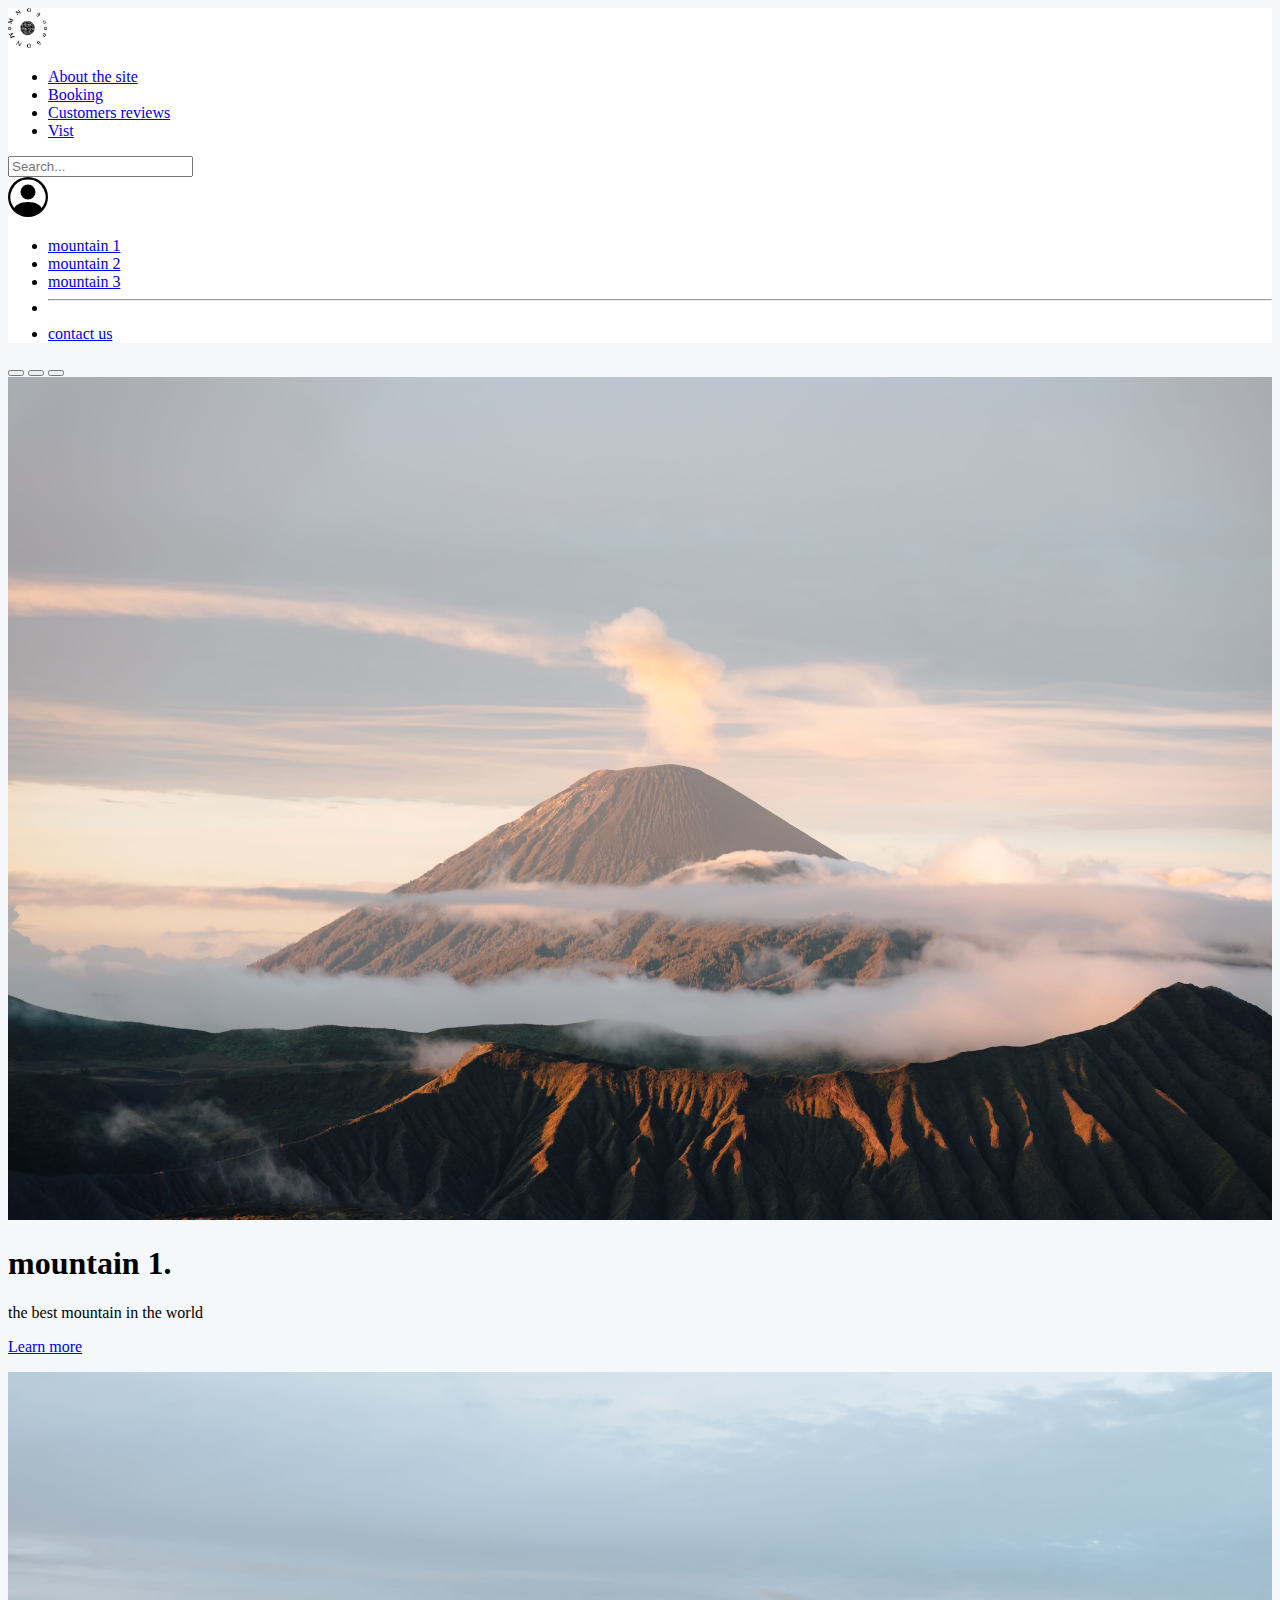
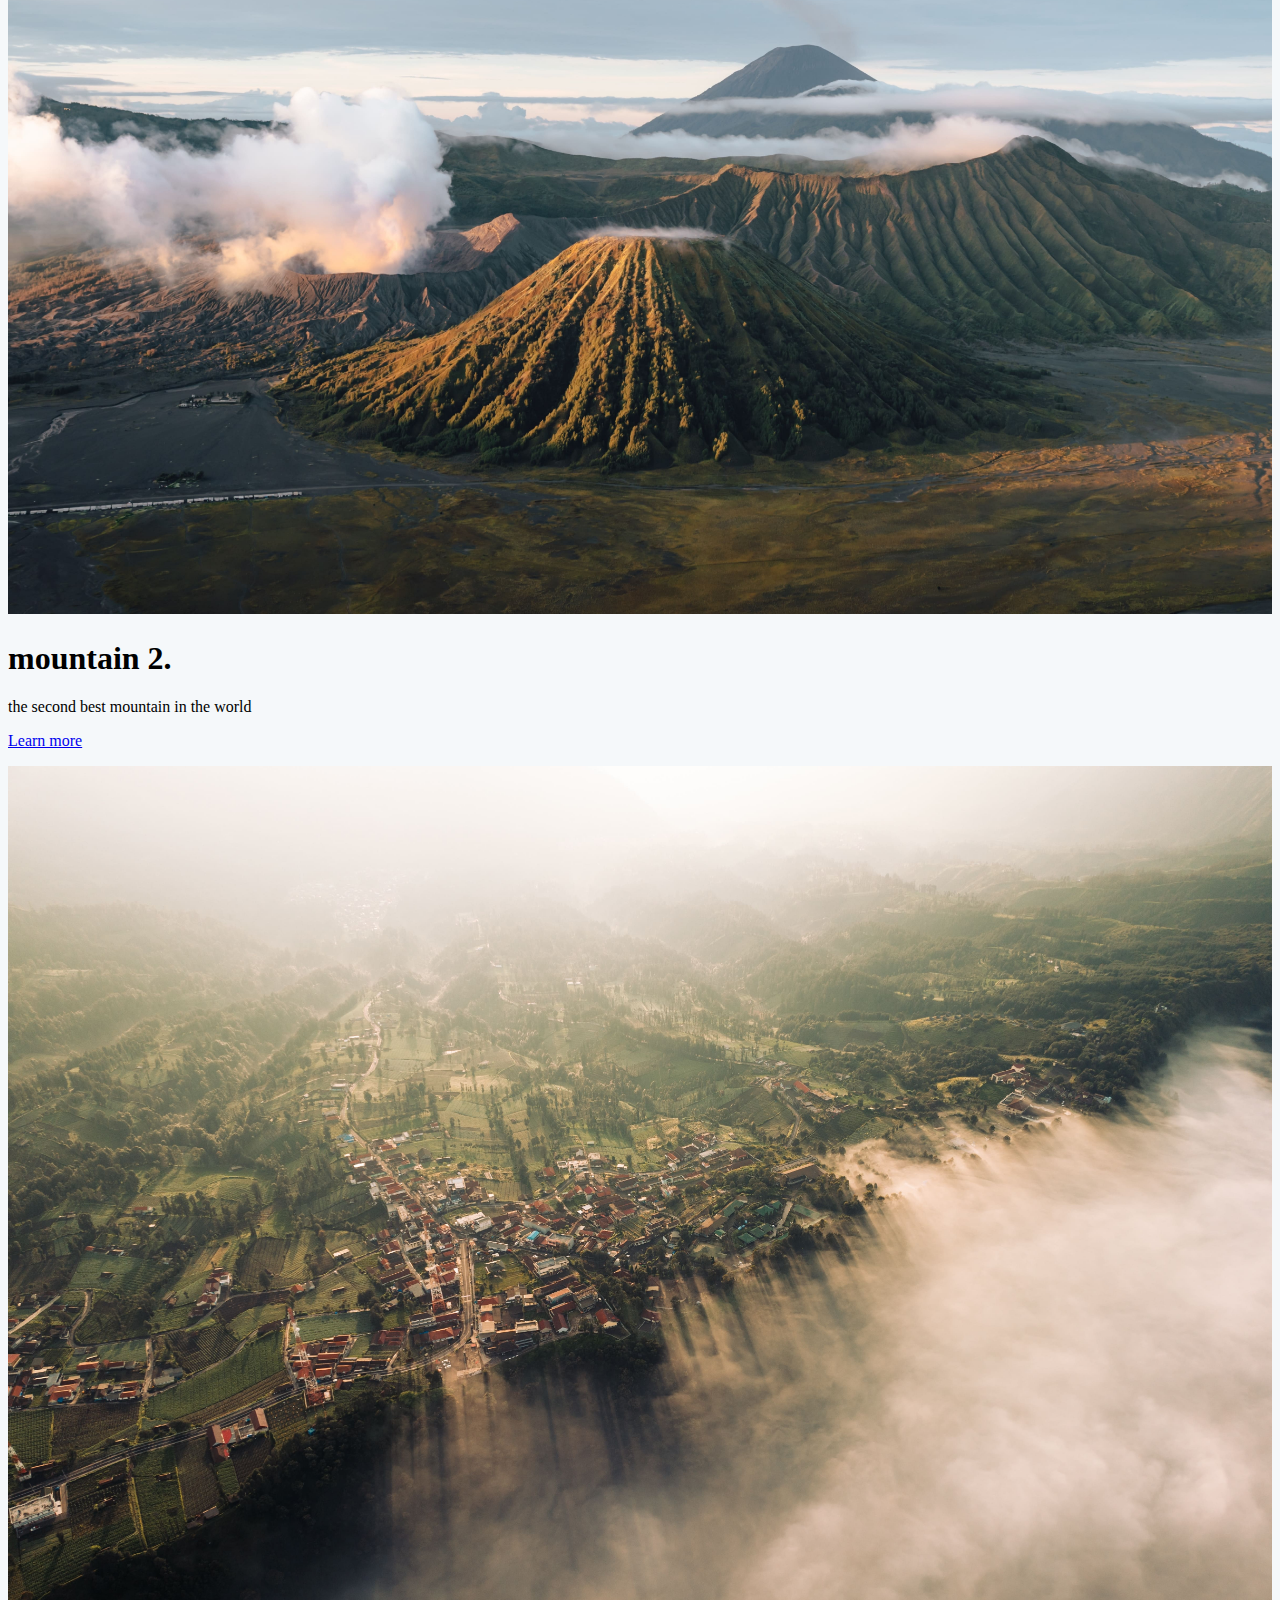
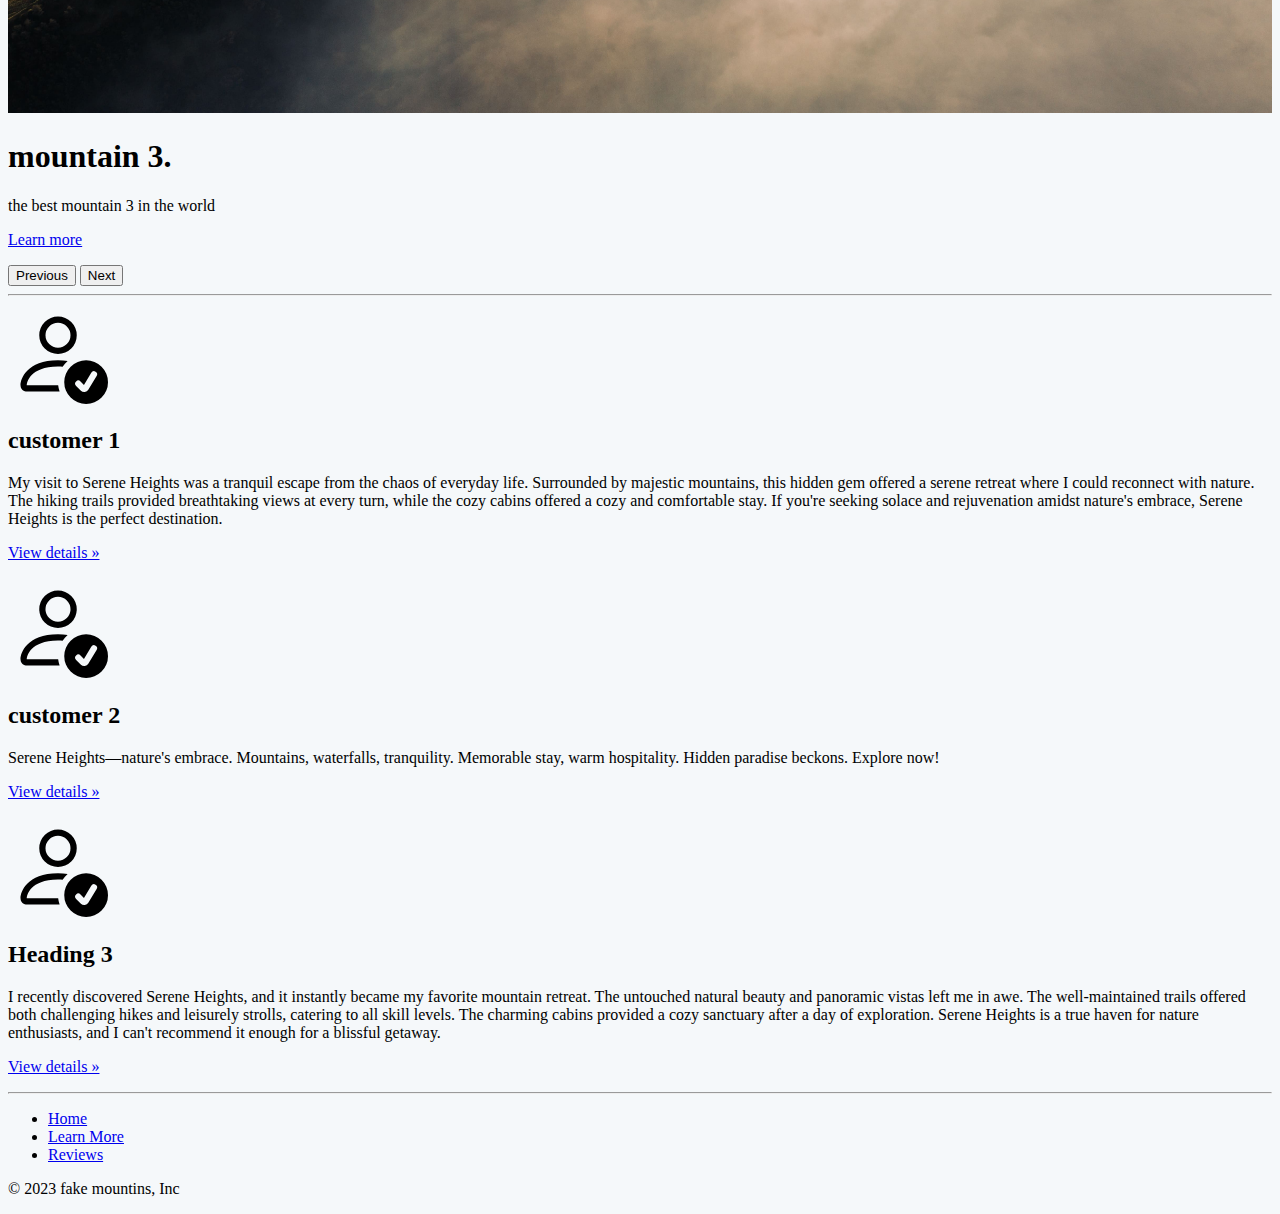
<file: index.html>
<!DOCTYPE html>
<html lang="en">
<head>
    <meta charset="UTF-8">
    <meta name="viewport" content="width=device-width, initial-scale=1.0">
    <title>best mountaina in the world </title>
    <link href="https://cdn.jsdelivr.net/npm/bootstrap@5.3.0/dist/css/bootstrap.min.css" rel="stylesheet" integrity="sha384-9ndCyUaIbzAi2FUVXJi0CjmCapSmO7SnpJef0486qhLnuZ2cdeRhO02iuK6FUUVM" crossorigin="anonymous">
    <link rel="stylesheet" href="./styles.css">
</head>
<body>
    
    <section id="hd">

    <header class="p-3 border-bottom h123">
        <div class="container">
          <div class="d-flex flex-wrap align-items-center justify-content-center justify-content-lg-start">
            <a href="#" class="d-flex align-items-center mb-2 mb-lg-0 link-body-emphasis text-decoration-none">
                <img src="./my-logo.png" alt="" class="h-imgs">
            </a>
    
            <ul class="nav col-12 col-lg-auto me-lg-auto mb-2 justify-content-center mb-md-0">
              <li><a href="./about.html" class="nav-link px-2 link-secondary">About the site</a></li>
              <li><a href="#rl1" class="nav-link px-2 link-body-emphasis">Booking</a></li>
              <li><a href="#rev" class="nav-link px-2 link-body-emphasis">Customers reviews</a></li>
              <li><a href="https://www.google.com/maps" class="nav-link px-2 link-body-emphasis">Vist</a></li>
            </ul>
    
            <form class="col-12 col-lg-auto mb-3 mb-lg-0 me-lg-3" role="search">
              <input type="search" class="form-control" placeholder="Search..." aria-label="Search">
            </form>
    
            <div class="dropdown text-end">
              <a href="#" class="d-block link-body-emphasis text-decoration-none dropdown-toggle" data-bs-toggle="dropdown" aria-expanded="false">
                <img src="./person-circle.svg" alt="" class="h-imgs">
            </a>
              <ul class="dropdown-menu text-small">
                <li><a class="dropdown-item" href="./mon1.html">mountain 1</a></li>
                <li><a class="dropdown-item" href="./mon2.html">mountain 2</a></li>
                <li><a class="dropdown-item" href="./mon3.html">mountain 3</a></li>
                <li><hr class="dropdown-divider"></li>
                <li><a class="dropdown-item" href="./contact_us.html">contact us</a></li>
              </ul>
            </div>
          </div>
        </div>
    </header>
    
    </section>

    <section id="rl1">

      <div id="myCarousel" class="carousel slide mb-6" data-bs-ride="carousel" data-bs-theme="light">
        <div class="carousel-indicators">
          <button type="button" data-bs-target="#myCarousel" data-bs-slide-to="0" class="" aria-label="Slide 1"></button>
          <button type="button" data-bs-target="#myCarousel" data-bs-slide-to="1" aria-label="Slide 2" class=""></button>
          <button type="button" data-bs-target="#myCarousel" data-bs-slide-to="2" aria-label="Slide 3" class="active" aria-current="true"></button>
        </div>

        <div class="carousel-inner">
          <div class="carousel-item">
            <img src="./p1.jpg" alt="" class="rl_cs">
            <div class="container">
              <div class="carousel-caption text-start">
                <h1>mountain 1.</h1>
                <p>the best mountain in the world</p>
                <p><a class="btn btn-lg btn-primary" href="./mon1.html">Learn more</a></p>
              </div>
            </div>
          </div>
          <div class="carousel-item">
            <img src="./p2.jpg" alt="" class="rl_cs">
            <div class="container">
              <div class="carousel-caption">
                <h1>mountain 2.</h1>
                <p>the second best mountain in the world</p>
                <p><a class="btn btn-lg btn-primary" href="./mon2.html">Learn more</a></p>
              </div>
            </div>
          </div>
          <div class="carousel-item active">
            <img src="./p3.jpg" alt="" class="rl_cs">
            <div class="container">
              <div class="carousel-caption text-end">
                <h1>mountain 3.</h1>
                <p>the best mountain 3 in the world</p>
                <p><a class="btn btn-lg btn-primary" href="./mon3.html">Learn more</a></p>
              </div>
            </div>
          </div>
        </div>

        <button class="carousel-control-prev" type="button" data-bs-target="#myCarousel" data-bs-slide="prev">
          <span class="carousel-control-prev-icon" aria-hidden="true"></span>
          <span class="visually-hidden">Previous</span>
        </button>
        <button class="carousel-control-next" type="button" data-bs-target="#myCarousel" data-bs-slide="next">
          <span class="carousel-control-next-icon" aria-hidden="true"></span>
          <span class="visually-hidden">Next</span>
        </button>
      </div>

    </section>

    <hr class="featurette-divider">

    <section id="rev">

    <div class="container marketing">

        <!-- Three columns of text below the carousel -->
        <div class="row">
          <div class="col-lg-4">
            <img src="./person-check.svg" alt="" class="rev_cs">
            <h2 class="fw-normal">customer 1</h2>
            <p>My visit to Serene Heights was a tranquil escape from the 
                chaos of everyday life. Surrounded by majestic mountains, this 
                hidden gem offered a serene retreat where I could reconnect with 
                nature. The hiking trails provided breathtaking views at every turn, 
                while the cozy cabins offered a cozy and comfortable stay. If you're 
                seeking solace and rejuvenation amidst nature's embrace, Serene 
                Heights is the perfect destination.</p>
            <p><a class="btn btn-secondary" href="#">View details »</a></p>
          </div><!-- /.col-lg-4 -->
          <div class="col-lg-4">
            <img src="./person-check.svg" alt="" class="rev_cs">
            <h2 class="fw-normal">customer 2</h2>
            <p>Serene Heights—nature's embrace. Mountains, waterfalls, 
                tranquility. Memorable stay, warm hospitality. Hidden 
                paradise beckons. Explore now!</p>
            <p><a class="btn btn-secondary" href="#">View details »</a></p>
          </div><!-- /.col-lg-4 -->
          <div class="col-lg-4">
            <img src="./person-check.svg" alt="" class="rev_cs">
            <h2 class="fw-normal">Heading 3</h2>
            <p>I recently discovered Serene Heights, and it instantly became my 
                favorite mountain retreat. The untouched natural beauty and 
                panoramic vistas left me in awe. The well-maintained trails offered 
                both challenging hikes and leisurely strolls, catering to all skill levels. 
                The charming cabins provided a cozy sanctuary after a day of exploration. 
                Serene Heights is a true haven for nature enthusiasts, and I can't 
                recommend it enough for a blissful getaway.</p>
            <p><a class="btn btn-secondary" href="#">View details »</a></p>
          </div><!-- /.col-lg-4 -->
        </div><!-- /.row -->

    
        <hr class="featurette-divider">
    
        <!-- /END THE FEATURETTES -->
    
    </div>

    </section>

    <section id="wb_fot">
        <div class="container">
            <footer class="py-3 my-4">
              <ul class="nav justify-content-center border-bottom pb-3 mb-3">
                <li class="nav-item"><a href="#" class="nav-link px-2 text-body-secondary">Home</a></li>
                <li class="nav-item"><a href="#rl1" class="nav-link px-2 text-body-secondary">Learn More</a></li>
                <li class="nav-item"><a href="#rev" class="nav-link px-2 text-body-secondary">Reviews</a></li>
              </ul>
              <p class="text-center text-body-secondary">© 2023 fake mountins, Inc</p>
            </footer>
          </div>
    </section>

    <script src="https://cdn.jsdelivr.net/npm/bootstrap@5.3.0/dist/js/bootstrap.bundle.min.js" integrity="sha384-geWF76RCwLtnZ8qwWowPQNguL3RmwHVBC9FhGdlKrxdiJJigb/j/68SIy3Te4Bkz" crossorigin="anonymous"></script>
    <script src="https://ajax.googleapis.com/ajax/libs/jquery/3.7.0/jquery.min.js"></script>
    <script src="./index.js"></script>
</body>
</html>
</file>
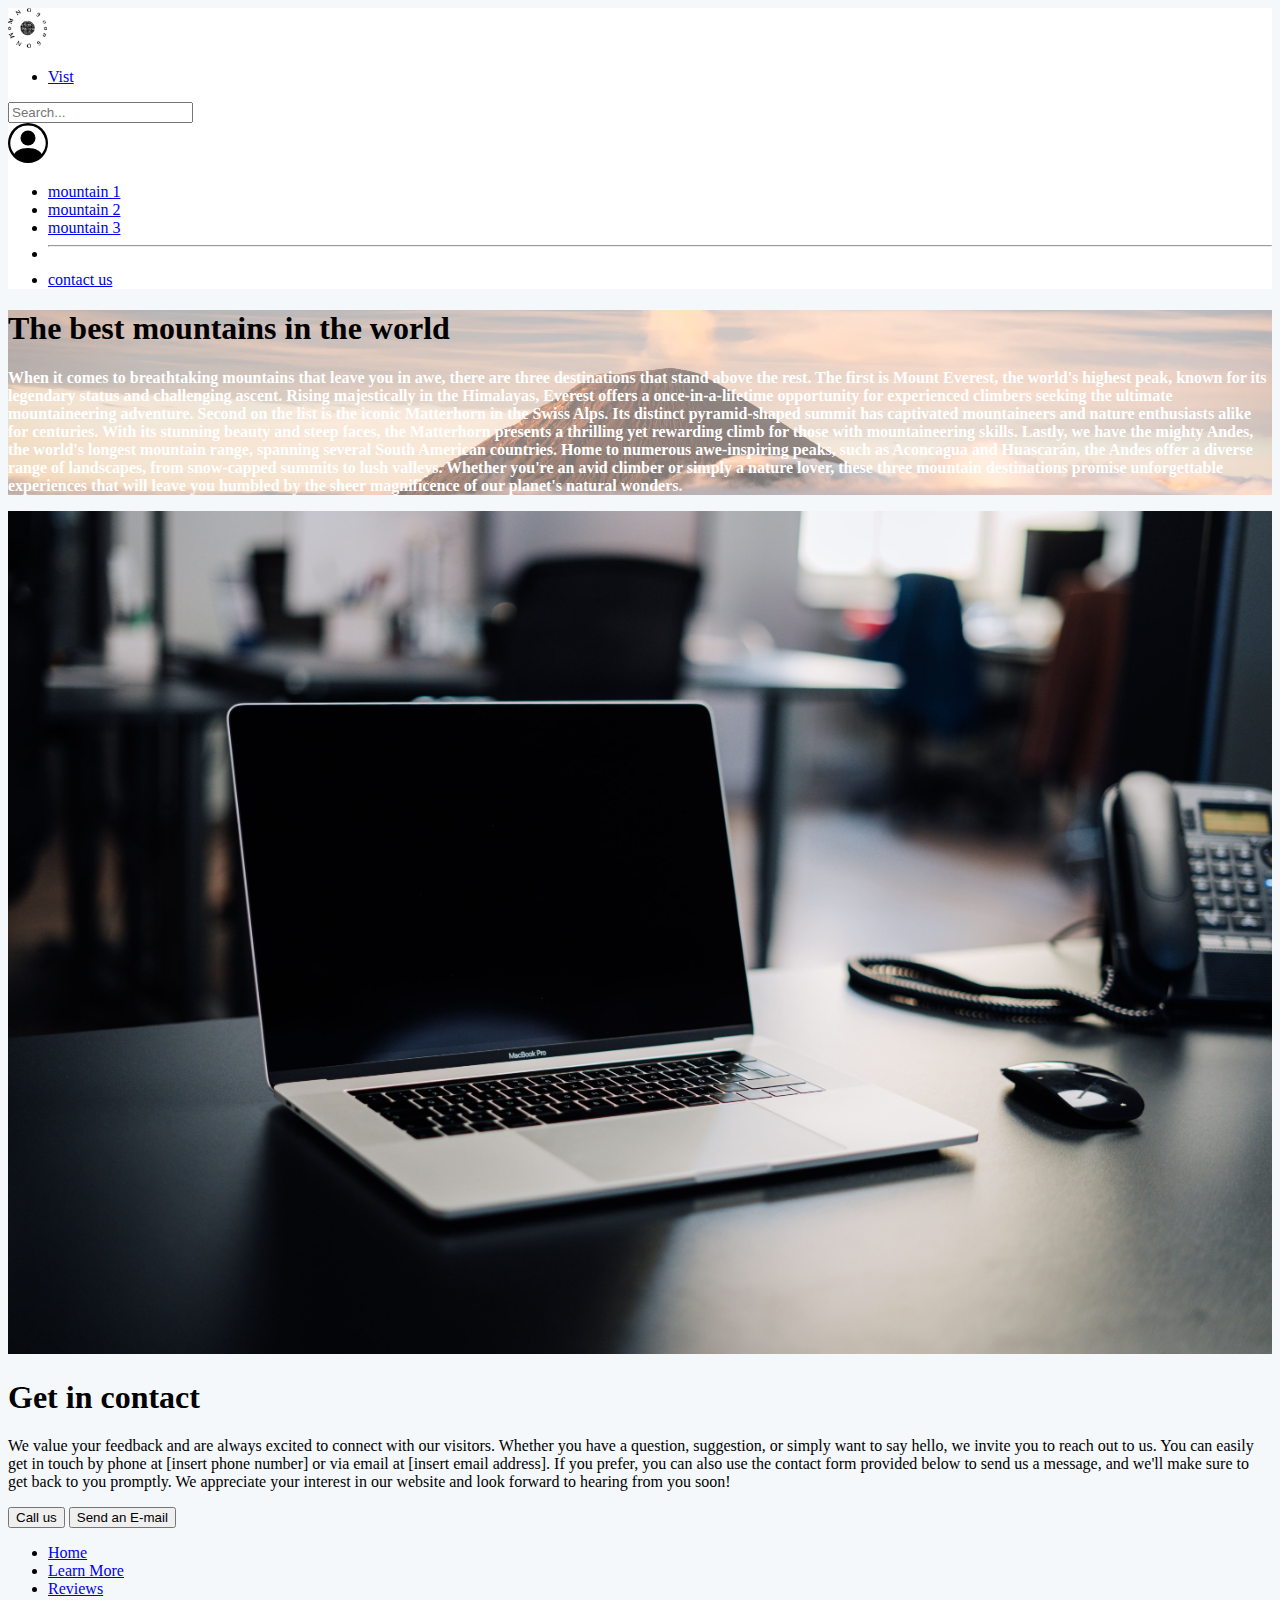
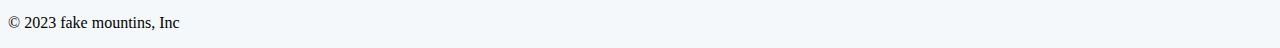
<file: about.html>
<!DOCTYPE html>
<html lang="en">
<head>
    <meta charset="UTF-8">
    <meta name="viewport" content="width=device-width, initial-scale=1.0">
    <title>Document</title>
    <link href="https://cdn.jsdelivr.net/npm/bootstrap@5.3.0/dist/css/bootstrap.min.css" rel="stylesheet" integrity="sha384-9ndCyUaIbzAi2FUVXJi0CjmCapSmO7SnpJef0486qhLnuZ2cdeRhO02iuK6FUUVM" crossorigin="anonymous">
    <link rel="stylesheet" href="./styles.css">
</head>
<body>
    
    <section id="hd">

    <header class="p-3 border-bottom h123">
        <div class="container">
          <div class="d-flex flex-wrap align-items-center justify-content-center justify-content-lg-start">
            <a href="./index.html" class="d-flex align-items-center mb-2 mb-lg-0 link-body-emphasis text-decoration-none">
                <img src="./my-logo.png" alt="" class="h-imgs">
            </a>
    
            <ul class="nav col-12 col-lg-auto me-lg-auto mb-2 justify-content-center mb-md-0">
              <li><a href="https://www.google.com/maps" class="nav-link px-2 link-body-emphasis">Vist</a></li>
            </ul>
    
            <form class="col-12 col-lg-auto mb-3 mb-lg-0 me-lg-3" role="search">
              <input type="search" class="form-control" placeholder="Search..." aria-label="Search">
            </form>
    
            <div class="dropdown text-end">
              <a href="#" class="d-block link-body-emphasis text-decoration-none dropdown-toggle" data-bs-toggle="dropdown" aria-expanded="false">
                <img src="./person-circle.svg" alt="" class="h-imgs">
            </a>
              <ul class="dropdown-menu text-small">
                <li><a class="dropdown-item" href="./mon1.html">mountain 1</a></li>
                <li><a class="dropdown-item" href="./mon2.html">mountain 2</a></li>
                <li><a class="dropdown-item" href="./mon3.html">mountain 3</a></li>
                <li><hr class="dropdown-divider"></li>
                <li><a class="dropdown-item" href="./contact_us.html">contact us</a></li>
              </ul>
            </div>
          </div>
        </div>
    </header>
    
    </section>

    <section id="mon">

        <div class="my-5">
            <div class="p-5 text-center bg-body-tertiary">
              <div class="container py-5 mon">
                <h1 class="text-body-emphasis">The best mountains in the world</h1>
                <p class="col-lg-8 mx-auto lead" id="pm1">
                    When it comes to breathtaking mountains that leave you in awe, 
                    there are three destinations that stand above the rest. The 
                    first is Mount Everest, the world's highest peak, known for its 
                    legendary status and challenging ascent. Rising majestically in 
                    the Himalayas, Everest offers a once-in-a-lifetime opportunity 
                    for experienced climbers seeking the ultimate mountaineering adventure.
                     Second on the list is the iconic Matterhorn in the Swiss Alps. Its
                      distinct pyramid-shaped summit has captivated mountaineers and nature 
                      enthusiasts alike for centuries. With its stunning beauty and steep 
                      faces, the Matterhorn presents a thrilling yet rewarding climb for those 
                      with mountaineering skills. Lastly, we have the mighty Andes, the world's 
                      longest mountain range, spanning several South American countries. Home to 
                      numerous awe-inspiring peaks, such as Aconcagua and Huascarán, the Andes 
                      offer a diverse range of landscapes, from snow-capped summits to 
                      lush valleys. Whether you're an avid climber or simply a nature lover, 
                      these three mountain destinations promise unforgettable experiences that 
                      will leave you humbled by the sheer magnificence of our planet's natural 
                      wonders.
                </p>
              </div>
            </div>
          </div>

    </section>

    <section id="concon">
        <div class="container col-xxl-8 px-4 py-5">
            <div class="row flex-lg-row-reverse align-items-center g-5 py-5">
              <div class="col-10 col-sm-8 col-lg-6">
                <img src="./pp4.jpg" alt="" id="pp4">
            </div>
              <div class="col-lg-6">
                <h1 class="display-5 fw-bold text-body-emphasis lh-1 mb-3">Get in contact</h1>
                <p class="lead">We value your feedback and are always excited to connect with our visitors. Whether you have a question, suggestion, or simply want to say hello, we invite you to reach out to us. You can easily get in touch by phone at [insert phone number] or via email at [insert email address]. If you prefer, you can also use the contact form provided below to send us a message, and we'll make sure to get back to you promptly. We appreciate your interest in our website and look forward to hearing from you soon!</p>
                <div class="d-grid gap-2 d-md-flex justify-content-md-start">
                    <button id="callButton" type="button" class="btn btn-primary btn-lg px-4 me-md-2">Call us</button>
                    <button id="emailButton" type="button" class="btn btn-outline-secondary btn-lg px-4">Send an E-mail</button>
                </div>
              </div>
            </div>
          </div>
    </section>

    <section id="wb_fot">
        <div class="container">
            <footer class="py-3 my-4">
              <ul class="nav justify-content-center border-bottom pb-3 mb-3">
                <li class="nav-item"><a href="#" class="nav-link px-2 text-body-secondary">Home</a></li>
                <li class="nav-item"><a href="#rl1" class="nav-link px-2 text-body-secondary">Learn More</a></li>
                <li class="nav-item"><a href="#rev" class="nav-link px-2 text-body-secondary">Reviews</a></li>
              </ul>
              <p class="text-center text-body-secondary">© 2023 fake mountins, Inc</p>
            </footer>
          </div>
    </section>

    <script src="https://cdn.jsdelivr.net/npm/bootstrap@5.3.0/dist/js/bootstrap.bundle.min.js" integrity="sha384-geWF76RCwLtnZ8qwWowPQNguL3RmwHVBC9FhGdlKrxdiJJigb/j/68SIy3Te4Bkz" crossorigin="anonymous"></script>
    <script src="https://ajax.googleapis.com/ajax/libs/jquery/3.7.0/jquery.min.js"></script>
    <script src="./index.js"></script>
</body>
</html>
</file>
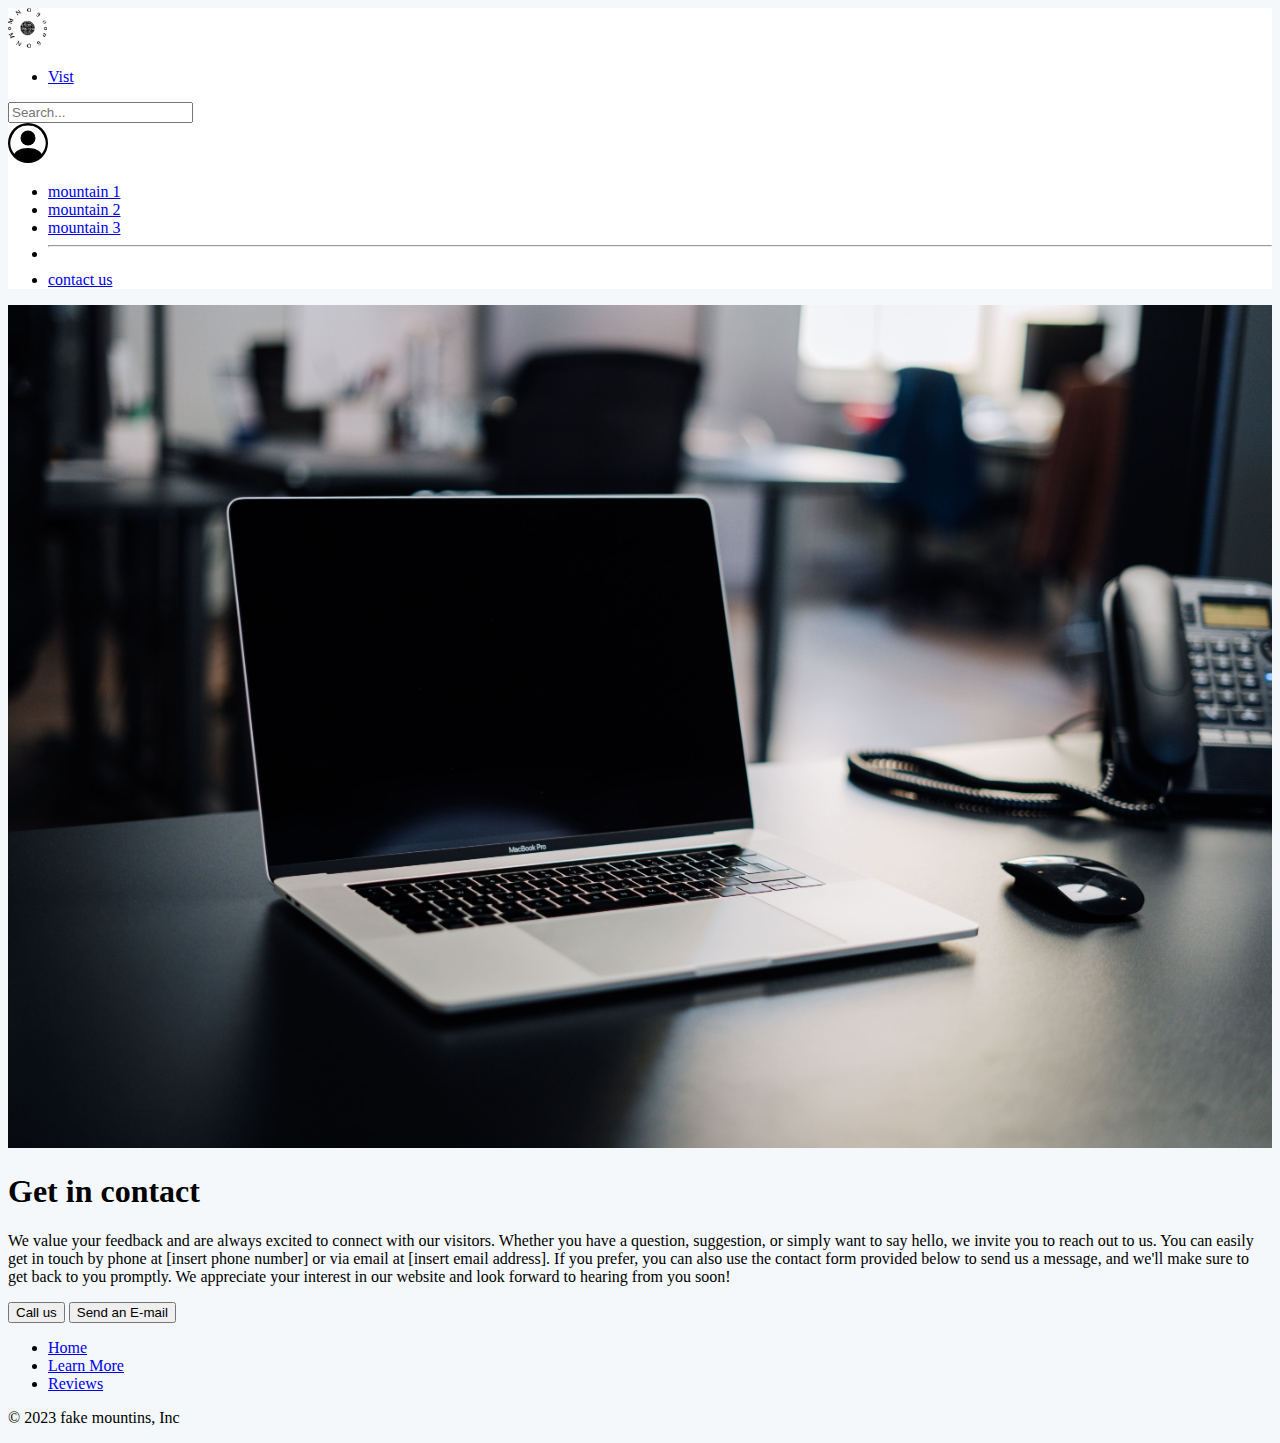
<file: contact_us.html>
<!DOCTYPE html>
<html lang="en">
<head>
    <meta charset="UTF-8">
    <meta name="viewport" content="width=device-width, initial-scale=1.0">
    <title>Document</title>
    <link href="https://cdn.jsdelivr.net/npm/bootstrap@5.3.0/dist/css/bootstrap.min.css" rel="stylesheet" integrity="sha384-9ndCyUaIbzAi2FUVXJi0CjmCapSmO7SnpJef0486qhLnuZ2cdeRhO02iuK6FUUVM" crossorigin="anonymous">
    <link rel="stylesheet" href="./styles.css">
</head>
<body>
    
    <section id="hd">

    <header class="p-3 border-bottom h123">
        <div class="container">
          <div class="d-flex flex-wrap align-items-center justify-content-center justify-content-lg-start">
            <a href="./index.html" class="d-flex align-items-center mb-2 mb-lg-0 link-body-emphasis text-decoration-none">
                <img src="./my-logo.png" alt="" class="h-imgs">
            </a>
    
            <ul class="nav col-12 col-lg-auto me-lg-auto mb-2 justify-content-center mb-md-0">
              <li><a href="https://www.google.com/maps" class="nav-link px-2 link-body-emphasis">Vist</a></li>
            </ul>
    
            <form class="col-12 col-lg-auto mb-3 mb-lg-0 me-lg-3" role="search">
              <input type="search" class="form-control" placeholder="Search..." aria-label="Search">
            </form>
    
            <div class="dropdown text-end">
              <a href="#" class="d-block link-body-emphasis text-decoration-none dropdown-toggle" data-bs-toggle="dropdown" aria-expanded="false">
                <img src="./person-circle.svg" alt="" class="h-imgs">
            </a>
              <ul class="dropdown-menu text-small">
                <li><a class="dropdown-item" href="./mon1.html">mountain 1</a></li>
                <li><a class="dropdown-item" href="./mon2.html">mountain 2</a></li>
                <li><a class="dropdown-item" href="./mon3.html">mountain 3</a></li>
                <li><hr class="dropdown-divider"></li>
                <li><a class="dropdown-item" href="./contact_us.html">contact us</a></li>
              </ul>
            </div>
          </div>
        </div>
    </header>
    
    </section>



    <section id="concon">
        <div class="container col-xxl-8 px-4 py-5">
            <div class="row flex-lg-row-reverse align-items-center g-5 py-5">
              <div class="col-10 col-sm-8 col-lg-6">
                <img src="./pp4.jpg" alt="" id="pp4">
            </div>
              <div class="col-lg-6">
                <h1 class="display-5 fw-bold text-body-emphasis lh-1 mb-3">Get in contact</h1>
                <p class="lead">We value your feedback and are always excited to connect with our visitors. Whether you have a question, suggestion, or simply want to say hello, we invite you to reach out to us. You can easily get in touch by phone at [insert phone number] or via email at [insert email address]. If you prefer, you can also use the contact form provided below to send us a message, and we'll make sure to get back to you promptly. We appreciate your interest in our website and look forward to hearing from you soon!</p>
                <div class="d-grid gap-2 d-md-flex justify-content-md-start">
                    <button id="callButton" type="button" class="btn btn-primary btn-lg px-4 me-md-2">Call us</button>
                    <button id="emailButton" type="button" class="btn btn-outline-secondary btn-lg px-4">Send an E-mail</button>
                </div>
              </div>
            </div>
          </div>
    </section>

    <section id="wb_fot">
        <div class="container">
            <footer class="py-3 my-4">
              <ul class="nav justify-content-center border-bottom pb-3 mb-3">
                <li class="nav-item"><a href="#" class="nav-link px-2 text-body-secondary">Home</a></li>
                <li class="nav-item"><a href="#rl1" class="nav-link px-2 text-body-secondary">Learn More</a></li>
                <li class="nav-item"><a href="#rev" class="nav-link px-2 text-body-secondary">Reviews</a></li>
              </ul>
              <p class="text-center text-body-secondary">© 2023 fake mountins, Inc</p>
            </footer>
          </div>
    </section>

    <script src="https://cdn.jsdelivr.net/npm/bootstrap@5.3.0/dist/js/bootstrap.bundle.min.js" integrity="sha384-geWF76RCwLtnZ8qwWowPQNguL3RmwHVBC9FhGdlKrxdiJJigb/j/68SIy3Te4Bkz" crossorigin="anonymous"></script>
    <script src="https://ajax.googleapis.com/ajax/libs/jquery/3.7.0/jquery.min.js"></script>
    <script src="./index.js"></script>
</body>
</html>
</file>
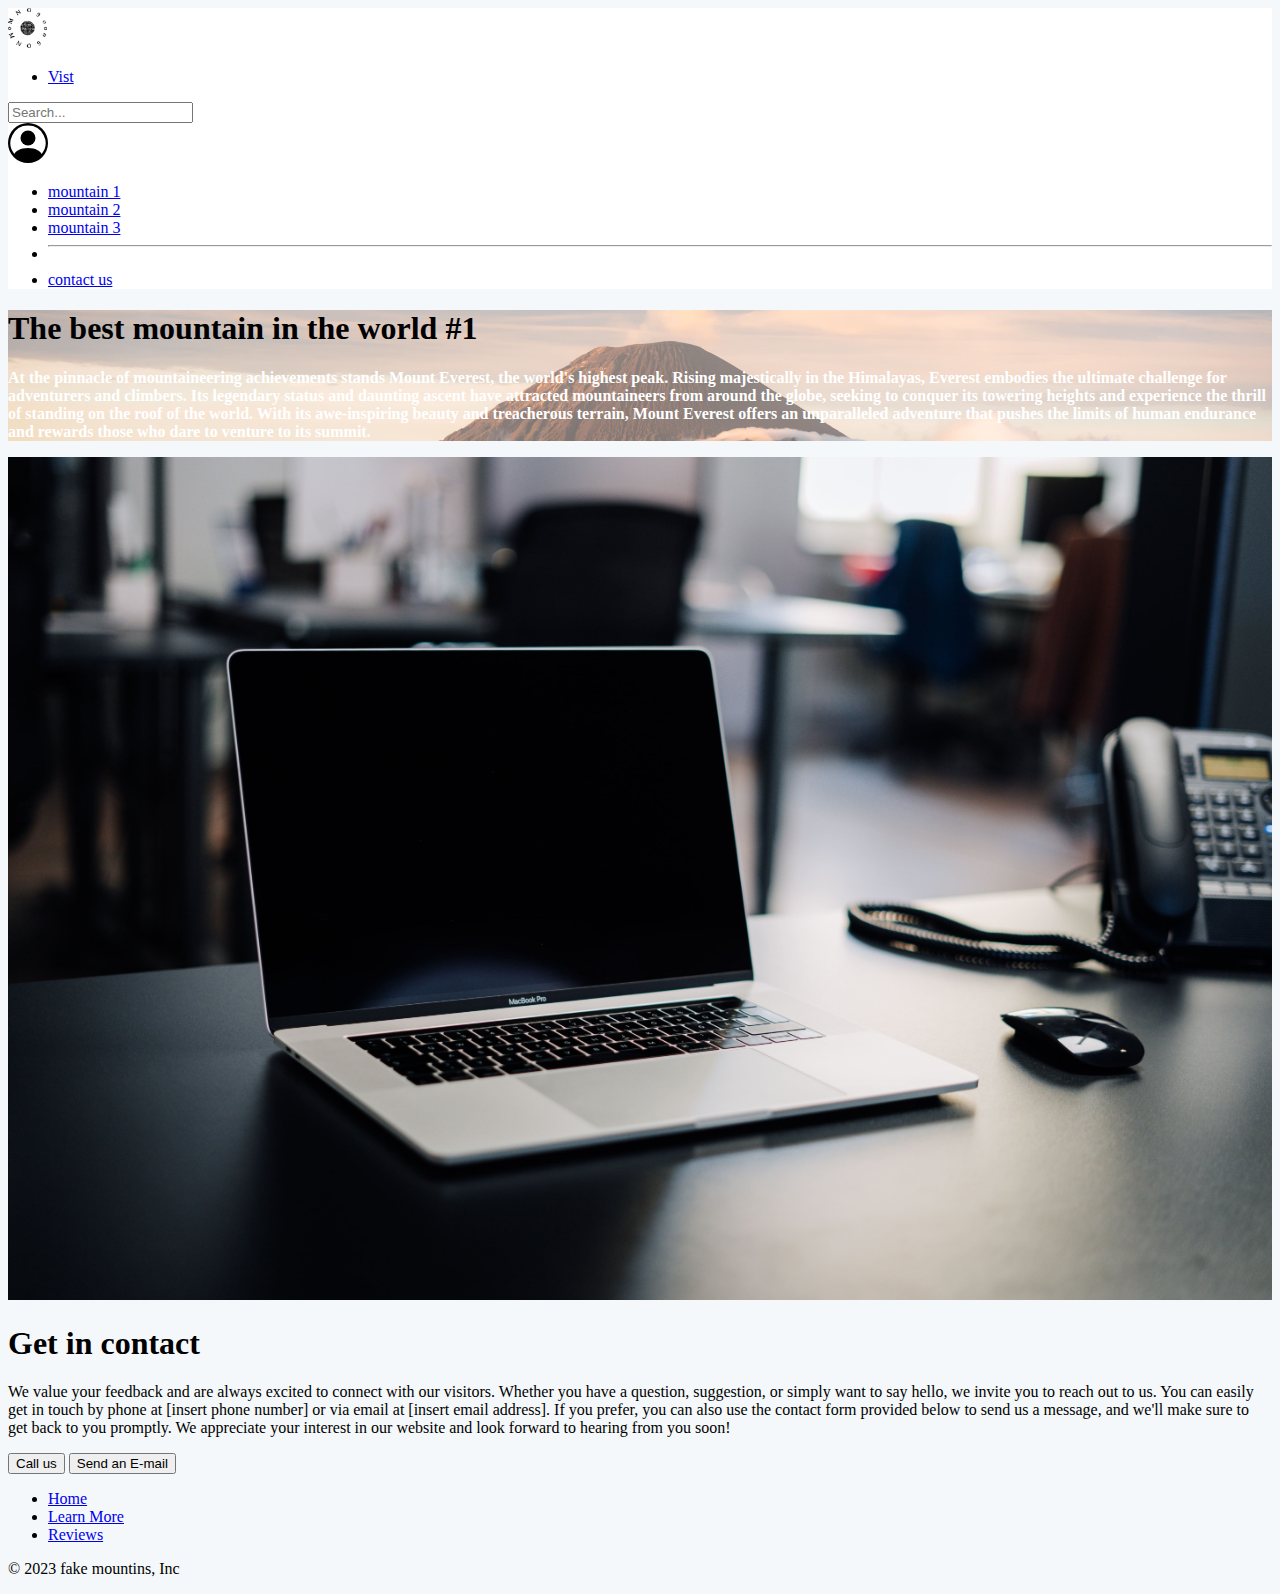
<file: mon1.html>
<!DOCTYPE html>
<html lang="en">
<head>
    <meta charset="UTF-8">
    <meta name="viewport" content="width=device-width, initial-scale=1.0">
    <title>Document</title>
    <link href="https://cdn.jsdelivr.net/npm/bootstrap@5.3.0/dist/css/bootstrap.min.css" rel="stylesheet" integrity="sha384-9ndCyUaIbzAi2FUVXJi0CjmCapSmO7SnpJef0486qhLnuZ2cdeRhO02iuK6FUUVM" crossorigin="anonymous">
    <link rel="stylesheet" href="./styles.css">
</head>
<body>
    
    <section id="hd">

    <header class="p-3 border-bottom h123">
        <div class="container">
          <div class="d-flex flex-wrap align-items-center justify-content-center justify-content-lg-start">
            <a href="./index.html" class="d-flex align-items-center mb-2 mb-lg-0 link-body-emphasis text-decoration-none">
                <img src="./my-logo.png" alt="" class="h-imgs">
            </a>
    
            <ul class="nav col-12 col-lg-auto me-lg-auto mb-2 justify-content-center mb-md-0">
              <li><a href="https://www.google.com/maps" class="nav-link px-2 link-body-emphasis">Vist</a></li>
            </ul>
    
            <form class="col-12 col-lg-auto mb-3 mb-lg-0 me-lg-3" role="search">
              <input type="search" class="form-control" placeholder="Search..." aria-label="Search">
            </form>
    
            <div class="dropdown text-end">
              <a href="#" class="d-block link-body-emphasis text-decoration-none dropdown-toggle" data-bs-toggle="dropdown" aria-expanded="false">
                <img src="./person-circle.svg" alt="" class="h-imgs">
            </a>
              <ul class="dropdown-menu text-small">
                <li><a class="dropdown-item" href="./mon1.html">mountain 1</a></li>
                <li><a class="dropdown-item" href="./mon2.html">mountain 2</a></li>
                <li><a class="dropdown-item" href="./mon3.html">mountain 3</a></li>
                <li><hr class="dropdown-divider"></li>
                <li><a class="dropdown-item" href="./contact_us.html">contact us</a></li>
              </ul>
            </div>
          </div>
        </div>
    </header>
    
    </section>

    <section id="mon">

        <div class="my-5">
            <div class="p-5 text-center bg-body-tertiary">
              <div class="container py-5 mon">
                <h1 class="text-body-emphasis">The best mountain in the world #1</h1>
                <p class="col-lg-8 mx-auto lead" id="pm1">
                    At the pinnacle of mountaineering achievements stands Mount Everest, the world's highest peak. Rising majestically in the Himalayas, Everest embodies the ultimate challenge for adventurers and climbers. Its legendary status and daunting ascent have attracted mountaineers from around the globe, seeking to conquer its towering heights and experience the thrill of standing on the roof of the world. With its awe-inspiring beauty and treacherous terrain, Mount Everest offers an unparalleled adventure that pushes the limits of human endurance and rewards those who dare to venture to its summit.
                </p>
              </div>
            </div>
          </div>

    </section>

    <section id="concon">
        <div class="container col-xxl-8 px-4 py-5">
            <div class="row flex-lg-row-reverse align-items-center g-5 py-5">
              <div class="col-10 col-sm-8 col-lg-6">
                <img src="./pp4.jpg" alt="" id="pp4">
            </div>
              <div class="col-lg-6">
                <h1 class="display-5 fw-bold text-body-emphasis lh-1 mb-3">Get in contact</h1>
                <p class="lead">We value your feedback and are always excited to connect with our visitors. Whether you have a question, suggestion, or simply want to say hello, we invite you to reach out to us. You can easily get in touch by phone at [insert phone number] or via email at [insert email address]. If you prefer, you can also use the contact form provided below to send us a message, and we'll make sure to get back to you promptly. We appreciate your interest in our website and look forward to hearing from you soon!</p>
                <div class="d-grid gap-2 d-md-flex justify-content-md-start">
                    <button id="callButton" type="button" class="btn btn-primary btn-lg px-4 me-md-2">Call us</button>
                    <button id="emailButton" type="button" class="btn btn-outline-secondary btn-lg px-4">Send an E-mail</button>
                </div>
              </div>
            </div>
          </div>
    </section>

    <section id="wb_fot">
        <div class="container">
            <footer class="py-3 my-4">
              <ul class="nav justify-content-center border-bottom pb-3 mb-3">
                <li class="nav-item"><a href="#" class="nav-link px-2 text-body-secondary">Home</a></li>
                <li class="nav-item"><a href="#rl1" class="nav-link px-2 text-body-secondary">Learn More</a></li>
                <li class="nav-item"><a href="#rev" class="nav-link px-2 text-body-secondary">Reviews</a></li>
              </ul>
              <p class="text-center text-body-secondary">© 2023 fake mountins, Inc</p>
            </footer>
          </div>
    </section>

    <script src="https://cdn.jsdelivr.net/npm/bootstrap@5.3.0/dist/js/bootstrap.bundle.min.js" integrity="sha384-geWF76RCwLtnZ8qwWowPQNguL3RmwHVBC9FhGdlKrxdiJJigb/j/68SIy3Te4Bkz" crossorigin="anonymous"></script>
    <script src="https://ajax.googleapis.com/ajax/libs/jquery/3.7.0/jquery.min.js"></script>
    <script src="./index.js"></script>
</body>
</html>
</file>
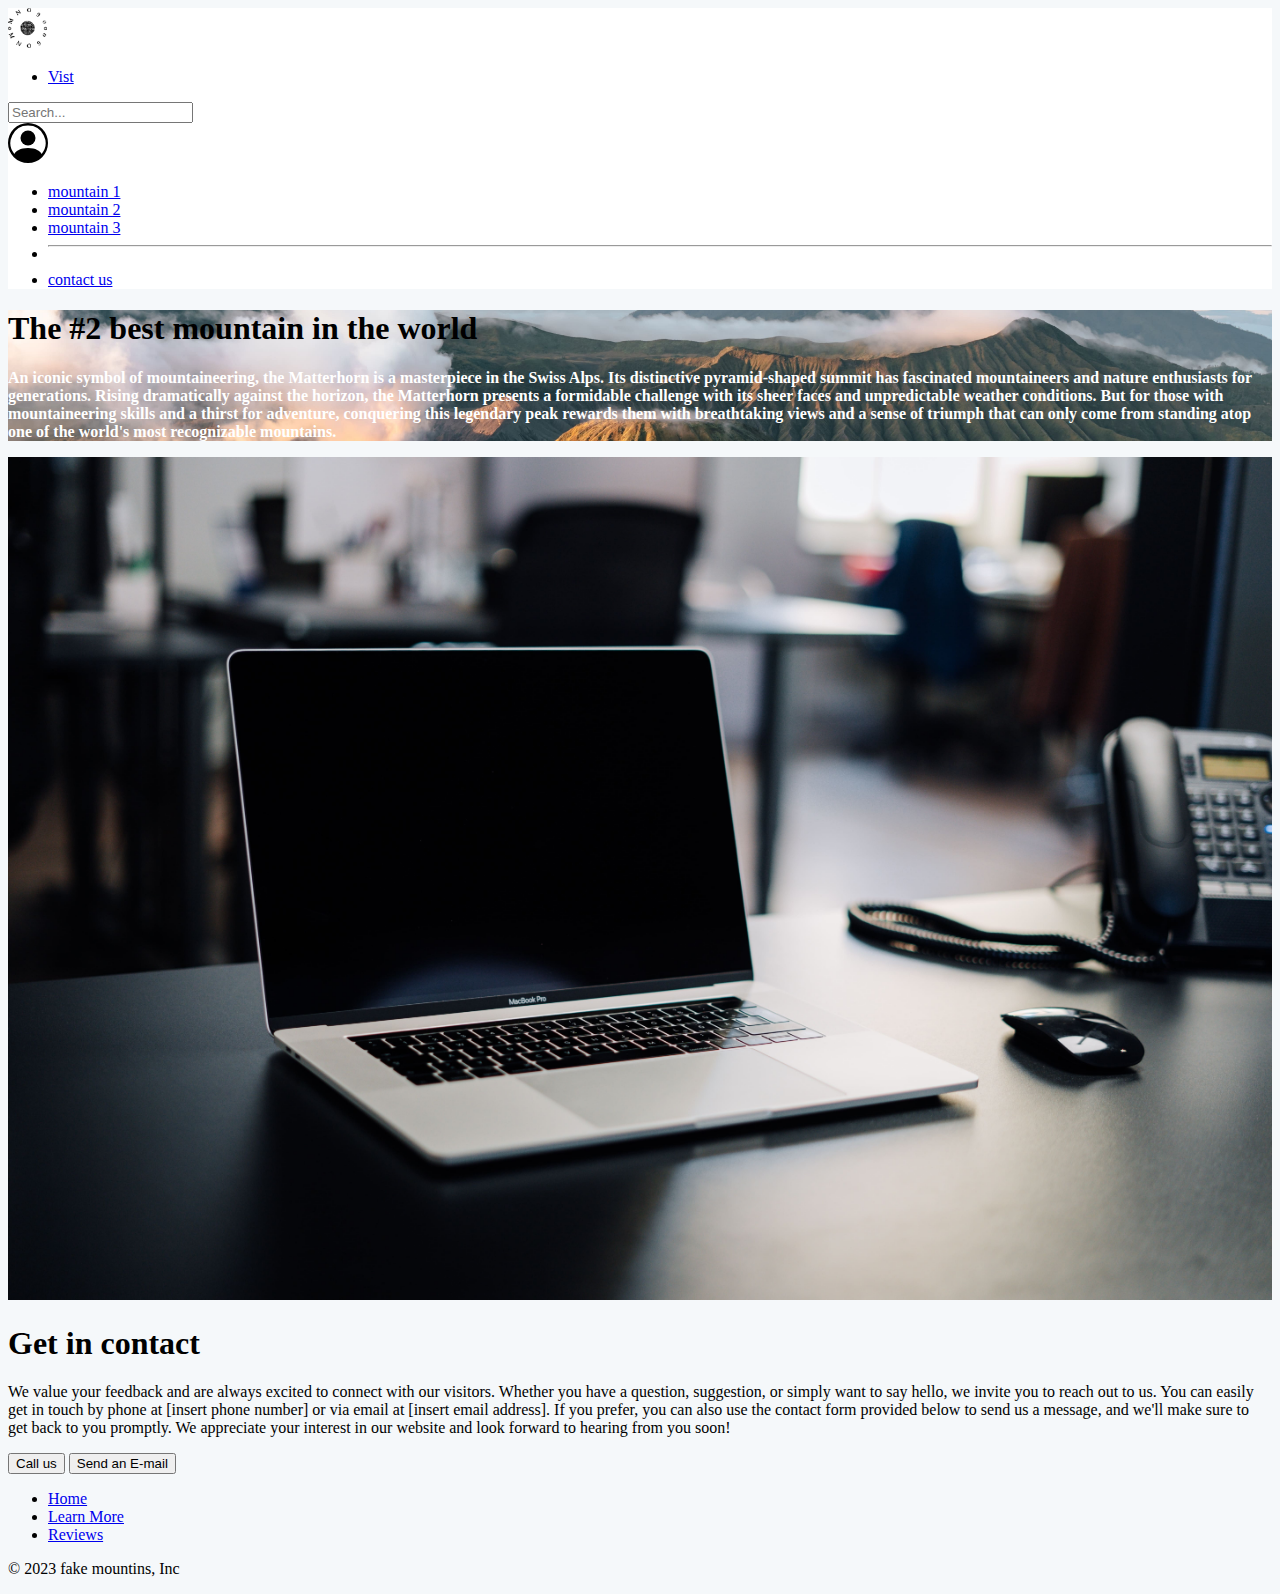
<file: mon2.html>
<!DOCTYPE html>
<html lang="en">
<head>
    <meta charset="UTF-8">
    <meta name="viewport" content="width=device-width, initial-scale=1.0">
    <title>Document</title>
    <link href="https://cdn.jsdelivr.net/npm/bootstrap@5.3.0/dist/css/bootstrap.min.css" rel="stylesheet" integrity="sha384-9ndCyUaIbzAi2FUVXJi0CjmCapSmO7SnpJef0486qhLnuZ2cdeRhO02iuK6FUUVM" crossorigin="anonymous">
    <link rel="stylesheet" href="./styles.css">
</head>
<body>
    
    <section id="hd">

    <header class="p-3 border-bottom h123">
        <div class="container">
          <div class="d-flex flex-wrap align-items-center justify-content-center justify-content-lg-start">
            <a href="./index.html" class="d-flex align-items-center mb-2 mb-lg-0 link-body-emphasis text-decoration-none">
                <img src="./my-logo.png" alt="" class="h-imgs">
            </a>
    
            <ul class="nav col-12 col-lg-auto me-lg-auto mb-2 justify-content-center mb-md-0">
              <li><a href="https://www.google.com/maps" class="nav-link px-2 link-body-emphasis">Vist</a></li>
            </ul>
    
            <form class="col-12 col-lg-auto mb-3 mb-lg-0 me-lg-3" role="search">
              <input type="search" class="form-control" placeholder="Search..." aria-label="Search">
            </form>
    
            <div class="dropdown text-end">
              <a href="#" class="d-block link-body-emphasis text-decoration-none dropdown-toggle" data-bs-toggle="dropdown" aria-expanded="false">
                <img src="./person-circle.svg" alt="" class="h-imgs">
            </a>
              <ul class="dropdown-menu text-small">
                <li><a class="dropdown-item" href="./mon1.html">mountain 1</a></li>
                <li><a class="dropdown-item" href="./mon2.html">mountain 2</a></li>
                <li><a class="dropdown-item" href="./mon3.html">mountain 3</a></li>
                <li><hr class="dropdown-divider"></li>
                <li><a class="dropdown-item" href="./contact_us.html">contact us</a></li>
              </ul>
            </div>
          </div>
        </div>
    </header>
    
    </section>

    <section id="mon">

        <div class="my-5">
            <div class="p-5 text-center bg-body-tertiary">
              <div class="container py-5 mon2">
                <h1 class="text-body-emphasis">The #2 best mountain in the world</h1>
                <p class="col-lg-8 mx-auto lead" id="pm1">
                    An iconic symbol of mountaineering, the Matterhorn is a masterpiece in the Swiss Alps. Its distinctive pyramid-shaped summit has fascinated mountaineers and nature enthusiasts for generations. Rising dramatically against the horizon, the Matterhorn presents a formidable challenge with its sheer faces and unpredictable weather conditions. But for those with mountaineering skills and a thirst for adventure, conquering this legendary peak rewards them with breathtaking views and a sense of triumph that can only come from standing atop one of the world's most recognizable mountains.
                </p>
              </div>
            </div>
          </div>

    </section>

    <section id="concon">
        <div class="container col-xxl-8 px-4 py-5">
            <div class="row flex-lg-row-reverse align-items-center g-5 py-5">
              <div class="col-10 col-sm-8 col-lg-6">
                <img src="./pp4.jpg" alt="" id="pp4">
            </div>
              <div class="col-lg-6">
                <h1 class="display-5 fw-bold text-body-emphasis lh-1 mb-3">Get in contact</h1>
                <p class="lead">We value your feedback and are always excited to connect with our visitors. Whether you have a question, suggestion, or simply want to say hello, we invite you to reach out to us. You can easily get in touch by phone at [insert phone number] or via email at [insert email address]. If you prefer, you can also use the contact form provided below to send us a message, and we'll make sure to get back to you promptly. We appreciate your interest in our website and look forward to hearing from you soon!</p>
                <div class="d-grid gap-2 d-md-flex justify-content-md-start">
                    <button id="callButton" type="button" class="btn btn-primary btn-lg px-4 me-md-2">Call us</button>
                    <button id="emailButton" type="button" class="btn btn-outline-secondary btn-lg px-4">Send an E-mail</button>
                </div>
              </div>
            </div>
          </div>
    </section>

    <section id="wb_fot">
        <div class="container">
            <footer class="py-3 my-4">
              <ul class="nav justify-content-center border-bottom pb-3 mb-3">
                <li class="nav-item"><a href="#" class="nav-link px-2 text-body-secondary">Home</a></li>
                <li class="nav-item"><a href="#rl1" class="nav-link px-2 text-body-secondary">Learn More</a></li>
                <li class="nav-item"><a href="#rev" class="nav-link px-2 text-body-secondary">Reviews</a></li>
              </ul>
              <p class="text-center text-body-secondary">© 2023 fake mountins, Inc</p>
            </footer>
          </div>
    </section>

    <script src="https://cdn.jsdelivr.net/npm/bootstrap@5.3.0/dist/js/bootstrap.bundle.min.js" integrity="sha384-geWF76RCwLtnZ8qwWowPQNguL3RmwHVBC9FhGdlKrxdiJJigb/j/68SIy3Te4Bkz" crossorigin="anonymous"></script>
    <script src="https://ajax.googleapis.com/ajax/libs/jquery/3.7.0/jquery.min.js"></script>
    <script src="./index.js"></script>
</body>
</html>
</file>
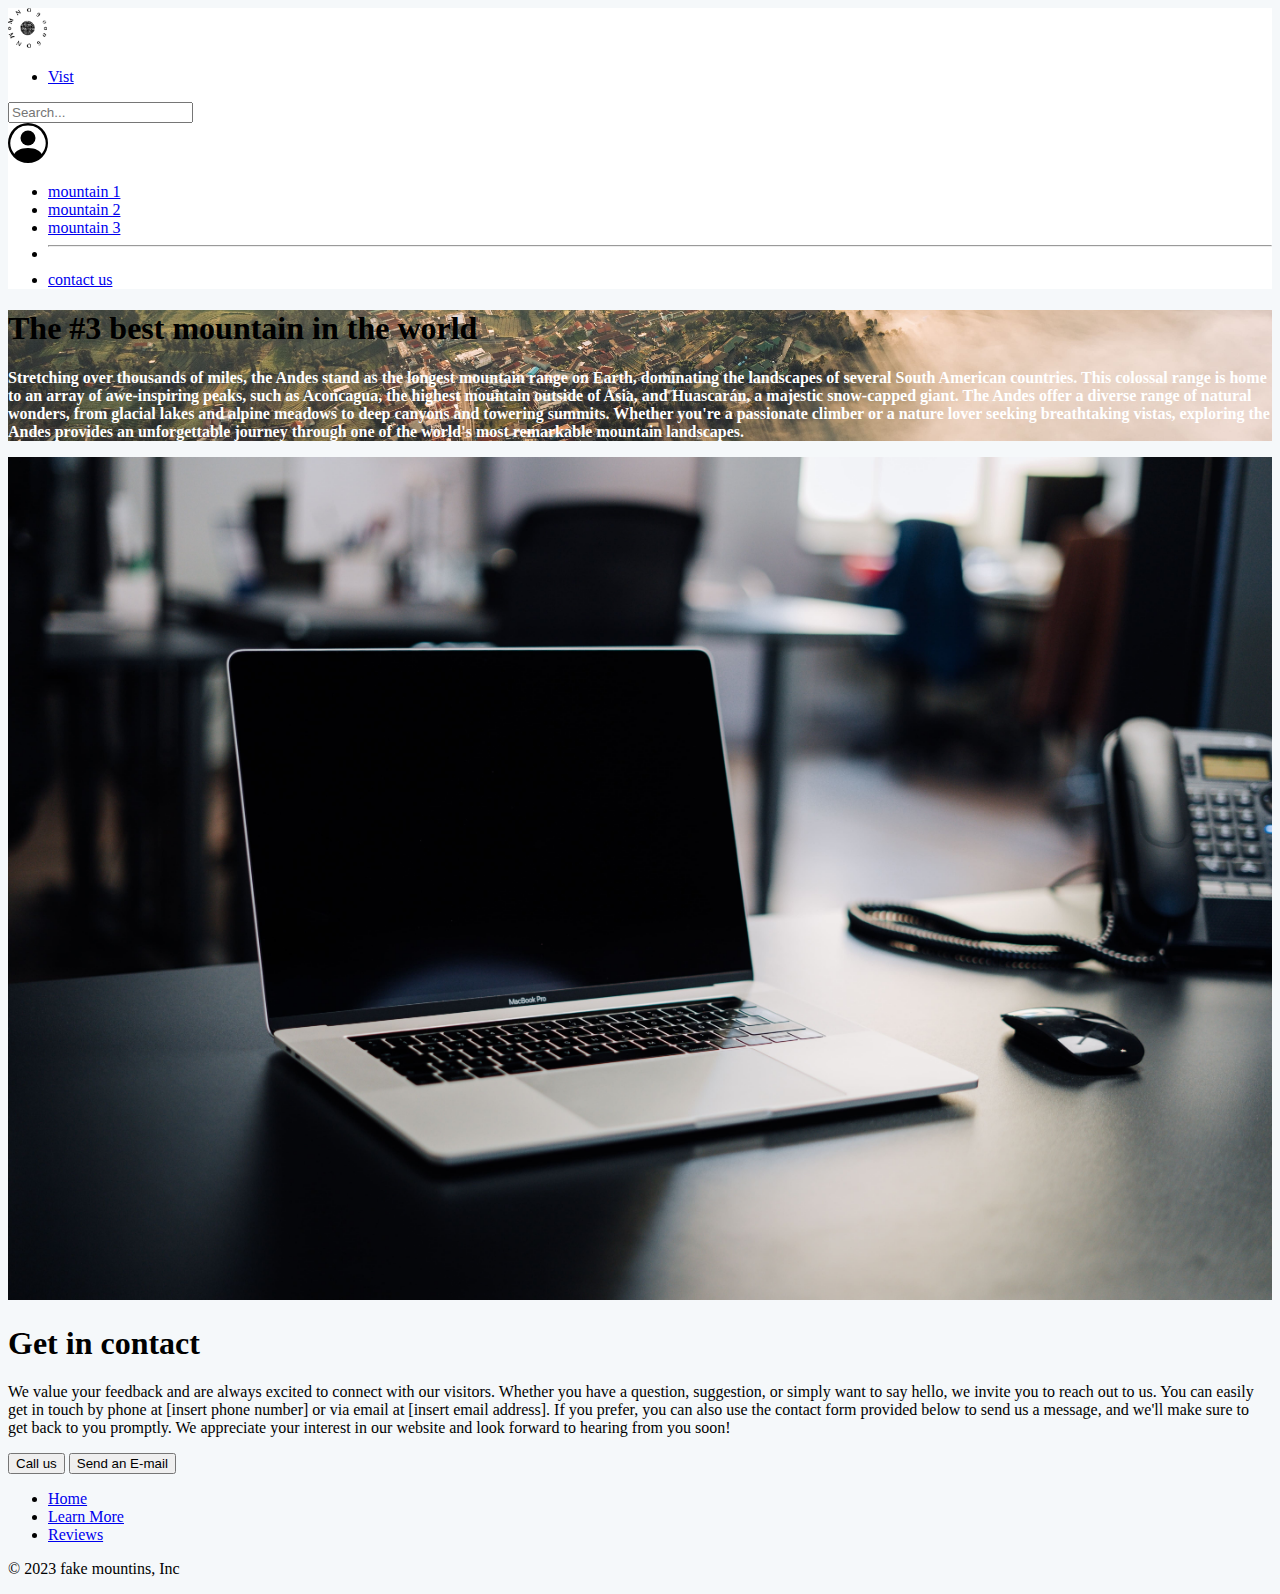
<file: mon3.html>
<!DOCTYPE html>
<html lang="en">
<head>
    <meta charset="UTF-8">
    <meta name="viewport" content="width=device-width, initial-scale=1.0">
    <title>Document</title>
    <link href="https://cdn.jsdelivr.net/npm/bootstrap@5.3.0/dist/css/bootstrap.min.css" rel="stylesheet" integrity="sha384-9ndCyUaIbzAi2FUVXJi0CjmCapSmO7SnpJef0486qhLnuZ2cdeRhO02iuK6FUUVM" crossorigin="anonymous">
    <link rel="stylesheet" href="./styles.css">
</head>
<body>
    
    <section id="hd">

    <header class="p-3 border-bottom h123">
        <div class="container">
          <div class="d-flex flex-wrap align-items-center justify-content-center justify-content-lg-start">
            <a href="./index.html" class="d-flex align-items-center mb-2 mb-lg-0 link-body-emphasis text-decoration-none">
                <img src="./my-logo.png" alt="" class="h-imgs">
            </a>
    
            <ul class="nav col-12 col-lg-auto me-lg-auto mb-2 justify-content-center mb-md-0">
              <li><a href="https://www.google.com/maps" class="nav-link px-2 link-body-emphasis">Vist</a></li>
            </ul>
    
            <form class="col-12 col-lg-auto mb-3 mb-lg-0 me-lg-3" role="search">
              <input type="search" class="form-control" placeholder="Search..." aria-label="Search">
            </form>
    
            <div class="dropdown text-end">
              <a href="#" class="d-block link-body-emphasis text-decoration-none dropdown-toggle" data-bs-toggle="dropdown" aria-expanded="false">
                <img src="./person-circle.svg" alt="" class="h-imgs">
            </a>
              <ul class="dropdown-menu text-small">
                <li><a class="dropdown-item" href="./mon1.html">mountain 1</a></li>
                <li><a class="dropdown-item" href="./mon2.html">mountain 2</a></li>
                <li><a class="dropdown-item" href="./mon3.html">mountain 3</a></li>
                <li><hr class="dropdown-divider"></li>
                <li><a class="dropdown-item" href="./contact_us.html">contact us</a></li>
              </ul>
            </div>
          </div>
        </div>
    </header>
    
    </section>

    <section id="mon">

        <div class="my-5">
            <div class="p-5 text-center bg-body-tertiary">
              <div class="container py-5 mon3">
                <h1 class="text-body-emphasis">The #3 best mountain in the world</h1>
                <p class="col-lg-8 mx-auto lead" id="pm1">
                    Stretching over thousands of miles, the Andes stand as the longest mountain range on Earth, dominating the landscapes of several South American countries. This colossal range is home to an array of awe-inspiring peaks, such as Aconcagua, the highest mountain outside of Asia, and Huascarán, a majestic snow-capped giant. The Andes offer a diverse range of natural wonders, from glacial lakes and alpine meadows to deep canyons and towering summits. Whether you're a passionate climber or a nature lover seeking breathtaking vistas, exploring the Andes provides an unforgettable journey through one of the world's most remarkable mountain landscapes.
                </p>
              </div>
            </div>
          </div>

    </section>

    <section id="concon">
        <div class="container col-xxl-8 px-4 py-5">
            <div class="row flex-lg-row-reverse align-items-center g-5 py-5">
              <div class="col-10 col-sm-8 col-lg-6">
                <img src="./pp4.jpg" alt="" id="pp4">
            </div>
              <div class="col-lg-6">
                <h1 class="display-5 fw-bold text-body-emphasis lh-1 mb-3">Get in contact</h1>
                <p class="lead">We value your feedback and are always excited to connect with our visitors. Whether you have a question, suggestion, or simply want to say hello, we invite you to reach out to us. You can easily get in touch by phone at [insert phone number] or via email at [insert email address]. If you prefer, you can also use the contact form provided below to send us a message, and we'll make sure to get back to you promptly. We appreciate your interest in our website and look forward to hearing from you soon!</p>
                <div class="d-grid gap-2 d-md-flex justify-content-md-start">
                    <button id="callButton" type="button" class="btn btn-primary btn-lg px-4 me-md-2">Call us</button>
                    <button id="emailButton" type="button" class="btn btn-outline-secondary btn-lg px-4">Send an E-mail</button>
                </div>
              </div>
            </div>
          </div>
    </section>

    <section id="wb_fot">
        <div class="container">
            <footer class="py-3 my-4">
              <ul class="nav justify-content-center border-bottom pb-3 mb-3">
                <li class="nav-item"><a href="#" class="nav-link px-2 text-body-secondary">Home</a></li>
                <li class="nav-item"><a href="#rl1" class="nav-link px-2 text-body-secondary">Learn More</a></li>
                <li class="nav-item"><a href="#rev" class="nav-link px-2 text-body-secondary">Reviews</a></li>
              </ul>
              <p class="text-center text-body-secondary">© 2023 fake mountins, Inc</p>
            </footer>
          </div>
    </section>

    <script src="https://cdn.jsdelivr.net/npm/bootstrap@5.3.0/dist/js/bootstrap.bundle.min.js" integrity="sha384-geWF76RCwLtnZ8qwWowPQNguL3RmwHVBC9FhGdlKrxdiJJigb/j/68SIy3Te4Bkz" crossorigin="anonymous"></script>
    <script src="https://ajax.googleapis.com/ajax/libs/jquery/3.7.0/jquery.min.js"></script>
    <script src="./index.js"></script>
</body>
</html>
</file>
<file: styles.css>
body{
    background-color: #F5F8FA;
}

.h123{
    background-color: #ffffff;
}
.h-imgs{
    height: 40px;
}
.carousel-inner img{
    position: relative;
    width: 100%;
    height: 100%;
}

#pp4{
    position: relative;
    width: 100%;
    height: 100%;
}

.rev_cs{
    height: 100px;
}

.mon{
    background-image: url(./p1.jpg);
    background-size: cover;
    background-position: center;
    background-repeat: no-repeat;

}

.mon2{
    background-image: url(./p2.jpg);
    background-size: cover;
    background-position: center;
    background-repeat: no-repeat;

}

.mon3{
    background-image: url(./p3.jpg);
    background-size: cover;
    background-position: center;
    background-repeat: no-repeat;

}

#pm1{
    color: white;
    font-weight:bolder;
}
</file>
